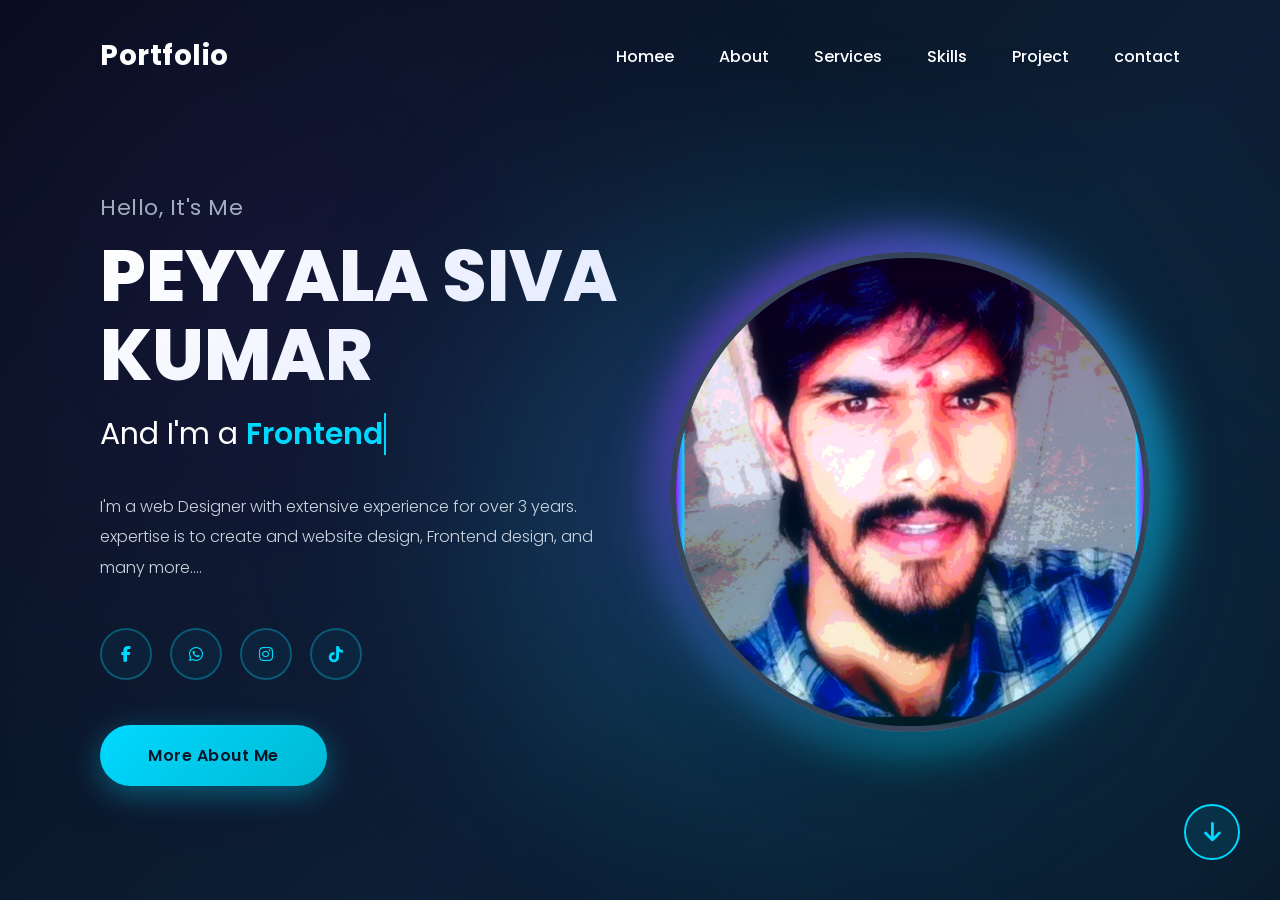
<file: index.html>
<!DOCTYPE html>
<html lang="en">
<head>
    <meta charset="UTF-8">
    <meta name="viewport" content="width=device-width, initial-scale=1.0">
    <title>Frontend Developer Portfolio</title>
    <link rel="stylesheet" href="https://cdnjs.cloudflare.com/ajax/libs/font-awesome/6.5.1/css/all.min.css" integrity="sha512-DTOQO9RWCH3ppGqcWaEA1BIZOC6xxalwEsw9c2QQeAIftl+Vegovlnee1c9QX4TctnWMn13TZye+giMm8e2LwA==" crossorigin="anonymous" referrerpolicy="no-referrer" />
    <link rel="preconnect" href="https://fonts.googleapis.com">
    <link rel="preconnect" href="https://fonts.gstatic.com" crossorigin>
    <link href="https://fonts.googleapis.com/css2?family=Poppins:wght@300;400;500;600;700;800&display=swap" rel="stylesheet">
    <style>
        :root {
            --primary-cyan: #00d9ff;
            --primary-purple: #8a2be2;
            --dark-bg: #0a1628;
            --darker-bg: #050d1a;
            --text-white: #ffffff;
            --text-gray: #a0aec0;
            --text-light: #cbd5e0;
        }

        * {
            margin: 0;
            padding: 0;
            box-sizing: border-box;
        }

        body {
            font-family: 'Poppins', sans-serif;
            background: linear-gradient(135deg, #050d1a 0%, #0a1628 30%, #0d1f36 60%, #0a1628 100%);
            color: var(--text-white);
            min-height: 100vh;
            overflow-x: hidden;
            position: relative;
        }

        /* Animated background particles */
        body::before {
            content: '';
            position: fixed;
            top: 0;
            left: 0;
            width: 100%;
            height: 100%;
            background-image: 
                radial-gradient(circle at 20% 30%, rgba(138, 43, 226, 0.08) 0%, transparent 50%),
                radial-gradient(circle at 80% 70%, rgba(0, 217, 255, 0.08) 0%, transparent 50%);
            pointer-events: none;
            z-index: 0;
        }

        /* Navigation */
        nav {
            display: flex;
            justify-content: space-between;
            align-items: center;
            padding: 35px 100px;
            position: relative;
            z-index: 100;
            animation: fadeInDown 0.8s ease-out;
        }

        @keyframes fadeInDown {
            from {
                opacity: 0;
                transform: translateY(-30px);
            }
            to {
                opacity: 1;
                transform: translateY(0);
            }
        }

        .logo {
            font-size: 28px;
            font-weight: 700;
            letter-spacing: 0.5px;
            color: var(--text-white);
        }

        .nav-links {
            display: flex;
            list-style: none;
            gap: 45px;
        }

        .nav-links a {
            color: var(--text-white);
            text-decoration: none;
            font-size: 16px;
            font-weight: 500;
            transition: all 0.3s cubic-bezier(0.4, 0, 0.2, 1);
            position: relative;
            padding: 5px 0;
        }

        .nav-links a::after {
            content: '';
            position: absolute;
            bottom: -2px;
            left: 50%;
            width: 0;
            height: 2px;
            background: linear-gradient(90deg, var(--primary-cyan), var(--primary-purple));
            transition: all 0.3s cubic-bezier(0.4, 0, 0.2, 1);
            transform: translateX(-50%);
        }

        .nav-links a:hover {
            color: var(--primary-cyan);
        }

        .nav-links a:hover::after {
            width: 100%;
        }

        /* Hero Container */
        .hero {
            display: flex;
            align-items: center;
            justify-content: space-between;
            padding: 40px 100px;
            position: relative;
            min-height: calc(100vh - 140px);
            z-index: 1;
        }

        /* Glow effect background */
        .glow-effect {
            position: absolute;
            top: 50%;
            right: 15%;
            width: 700px;
            height: 700px;
            background: radial-gradient(circle, rgba(138, 43, 226, 0.25) 0%, rgba(0, 217, 255, 0.15) 40%, transparent 70%);
            filter: blur(100px);
            border-radius: 50%;
            animation: glowPulse 6s ease-in-out infinite;
            pointer-events: none;
            transform: translate(0, -50%);
        }

        @keyframes glowPulse {
            0%, 100% {
                transform: translate(0, -50%) scale(1);
                opacity: 0.6;
            }
            50% {
                transform: translate(0, -50%) scale(1.15);
                opacity: 0.85;
            }
        }

        /* Hero Content */
        .hero-content {
            flex: 1;
            max-width: 650px;
            z-index: 2;
            animation: fadeInLeft 1s ease-out;
        }

        @keyframes fadeInLeft {
            from {
                opacity: 0;
                transform: translateX(-50px);
            }
            to {
                opacity: 1;
                transform: translateX(0);
            }
        }

        .hero-content h3 {
            font-size: 22px;
            font-weight: 400;
            margin-bottom: 12px;
            color: var(--text-gray);
            letter-spacing: 0.5px;
        }

        .hero-content h1 {
            font-size: 72px;
            font-weight: 800;
            margin-bottom: 18px;
            line-height: 1.1;
            background: linear-gradient(135deg, #ffffff 0%, #e0e7ff 100%);
            -webkit-background-clip: text;
            -webkit-text-fill-color: transparent;
            background-clip: text;
        }

        .hero-content h2 {
            font-size: 30px;
            font-weight: 400;
            margin-bottom: 35px;
            color: var(--text-white);
        }

        .hero-content h2 span {
            color: var(--primary-cyan);
            font-weight: 600;
            position: relative;
        }

        .hero-content h2 span::after {
            content: '';
            position: absolute;
            right: -3px;
            top: 0;
            width: 2px;
            height: 100%;
            background: var(--primary-cyan);
            animation: blink 1s step-end infinite;
        }

        @keyframes blink {
            0%, 50% { opacity: 1; }
            51%, 100% { opacity: 0; }
        }

        .hero-content p {
            font-size: 16px;
            line-height: 1.9;
            color: var(--text-light);
            margin-bottom: 45px;
            max-width: 520px;
            font-weight: 300;
        }

        /* Social Links */
        .social-links {
            display: flex;
            gap: 18px;
            margin-bottom: 45px;
        }

        .social-links a {
            width: 52px;
            height: 52px;
            border-radius: 50%;
            border: 2px solid rgba(0, 217, 255, 0.3);
            display: flex;
            align-items: center;
            justify-content: center;
            color: var(--primary-cyan);
            text-decoration: none;
            transition: all 0.4s cubic-bezier(0.4, 0, 0.2, 1);
            backdrop-filter: blur(10px);
            background: rgba(0, 217, 255, 0.05);
            position: relative;
            overflow: hidden;
        }

        .social-links a::before {
            content: '';
            position: absolute;
            top: 50%;
            left: 50%;
            width: 0;
            height: 0;
            border-radius: 50%;
            background: var(--primary-cyan);
            transition: all 0.5s cubic-bezier(0.4, 0, 0.2, 1);
            transform: translate(-50%, -50%);
        }

        .social-links a:hover::before {
            width: 120%;
            height: 120%;
        }

        .social-links a i {
            position: relative;
            z-index: 1;
            transition: all 0.3s ease;
        }

        .social-links a:hover {
            border-color: var(--primary-cyan);
            transform: translateY(-8px);
            box-shadow: 0 15px 40px rgba(0, 217, 255, 0.4);
        }

        .social-links a:hover i {
            color: var(--dark-bg);
        }

        /* CTA Button */
        .cta-button {
            display: inline-block;
            padding: 18px 48px;
            background: linear-gradient(135deg, var(--primary-cyan) 0%, #00b8d4 100%);
            color: var(--dark-bg);
            text-decoration: none;
            border-radius: 35px;
            font-weight: 600;
            font-size: 16px;
            letter-spacing: 0.5px;
            transition: all 0.4s cubic-bezier(0.4, 0, 0.2, 1);
            box-shadow: 0 8px 30px rgba(0, 217, 255, 0.35);
            position: relative;
            overflow: hidden;
        }

        .cta-button::before {
            content: '';
            position: absolute;
            top: 0;
            left: -100%;
            width: 100%;
            height: 100%;
            background: linear-gradient(90deg, transparent, rgba(255, 255, 255, 0.3), transparent);
            transition: left 0.6s;
        }

        .cta-button:hover::before {
            left: 100%;
        }

        .cta-button:hover {
            transform: translateY(-4px);
            box-shadow: 0 15px 45px rgba(0, 217, 255, 0.55);
        }

        /* Hero Image Section */
        .hero-image {
            flex: 1;
            display: flex;
            justify-content: center;
            align-items: center;
            position: relative;
            z-index: 2;
            animation: fadeInRight 1s ease-out;
        }

        @keyframes fadeInRight {
            from {
                opacity: 0;
                transform: translateX(50px);
            }
            to {
                opacity: 1;
                transform: translateX(0);
            }
        }

        .image-container {
            position: relative;
            width: 480px;
            height: 480px;
            animation: float 7s ease-in-out infinite;
        }

        @keyframes float {
            0%, 100% {
                transform: translateY(0px);
            }
            50% {
                transform: translateY(-25px);
            }
        }

        /* Rotating gradient ring */
        .gradient-ring {
            position: absolute;
            top: -15px;
            left: -15px;
            right: -15px;
            bottom: -15px;
            border-radius: 50%;
            background: linear-gradient(135deg, 
                var(--primary-purple) 0%, 
                var(--primary-cyan) 25%, 
                #ff00ff 50%, 
                var(--primary-cyan) 75%, 
                var(--primary-purple) 100%
            );
            background-size: 300% 300%;
            animation: gradientRotate 8s linear infinite;
            filter: blur(25px);
            opacity: 0.9;
        }

        @keyframes gradientRotate {
            0% {
                background-position: 0% 50%;
                transform: rotate(0deg);
            }
            50% {
                background-position: 100% 50%;
            }
            100% {
                background-position: 0% 50%;
                transform: rotate(360deg);
            }
        }

        /* Inner glow effect */
        .inner-glow {
            position: absolute;
            top: -8px;
            left: -8px;
            right: -8px;
            bottom: -8px;
            border-radius: 50%;
            background: linear-gradient(135deg, 
                rgba(138, 43, 226, 0.4), 
                rgba(0, 217, 255, 0.4)
            );
            filter: blur(15px);
            animation: pulse 3s ease-in-out infinite;
        }

        @keyframes pulse {
            0%, 100% {
                opacity: 0.6;
                transform: scale(1);
            }
            50% {
                opacity: 0.9;
                transform: scale(1.05);
            }
        }

        /* Profile circle */
        .profile-circle {
            position: relative;
            width: 100%;
            height: 100%;
            border-radius: 50%;
            overflow: hidden;
            border: 6px solid rgba(255, 255, 255, 0.15);
            box-shadow: 
                0 25px 70px rgba(0, 0, 0, 0.6),
                inset 0 0 40px rgba(0, 217, 255, 0.1);
            background: linear-gradient(135deg, #1a2942 0%, #0d1f36 100%);
        }

        .profile-circle img {
            width: 100%;
            height: 100%;
            object-fit: cover;
            display: block;
            filter: brightness(1.05) contrast(1.1);
        }

        /* Scroll Down Button */
        .scroll-indicator {
            position: fixed;
            bottom: 40px;
            right: 40px;
            width: 56px;
            height: 56px;
            background: rgba(0, 217, 255, 0.1);
            border: 2px solid var(--primary-cyan);
            border-radius: 50%;
            display: flex;
            align-items: center;
            justify-content: center;
            cursor: pointer;
            transition: all 0.4s cubic-bezier(0.4, 0, 0.2, 1);
            z-index: 100;
            animation: bounce 2.5s infinite;
            backdrop-filter: blur(10px);
        }

        @keyframes bounce {
            0%, 20%, 50%, 80%, 100% {
                transform: translateY(0);
            }
            40% {
                transform: translateY(-12px);
            }
            60% {
                transform: translateY(-6px);
            }
        }

        .scroll-indicator:hover {
            background: var(--primary-cyan);
            transform: scale(1.15);
            box-shadow: 0 10px 35px rgba(0, 217, 255, 0.5);
            animation: none;
        }

        .scroll-indicator i {
            color: var(--primary-cyan);
            font-size: 22px;
            transition: color 0.3s ease;
        }

        .scroll-indicator:hover i {
            color: var(--dark-bg);
        }

        /* Mobile Menu Toggle */
        .menu-toggle {
            display: none;
            flex-direction: column;
            gap: 6px;
            cursor: pointer;
            z-index: 101;
        }

        .menu-toggle span {
            width: 28px;
            height: 3px;
            background: var(--text-white);
            border-radius: 2px;
            transition: all 0.3s ease;
        }

        /* Responsive Design */
        @media (max-width: 1200px) {
            nav {
                padding: 30px 60px;
            }

            .hero {
                padding: 40px 60px;
            }

            .hero-content h1 {
                font-size: 60px;
            }

            .image-container {
                width: 400px;
                height: 400px;
            }
        }

        @media (max-width: 1024px) {
            nav {
                padding: 25px 40px;
            }

            .menu-toggle {
                display: flex;
            }

            .nav-links {
                position: fixed;
                top: 0;
                right: -100%;
                width: 300px;
                height: 100vh;
                background: rgba(10, 22, 40, 0.98);
                backdrop-filter: blur(20px);
                flex-direction: column;
                justify-content: center;
                align-items: center;
                gap: 40px;
                transition: right 0.4s cubic-bezier(0.4, 0, 0.2, 1);
                border-left: 1px solid rgba(0, 217, 255, 0.2);
            }

            .nav-links.active {
                right: 0;
            }

            .hero {
                padding: 30px 40px;
                flex-direction: column-reverse;
                gap: 60px;
                min-height: auto;
            }

            .hero-content {
                text-align: center;
                max-width: 100%;
            }

            .hero-content h1 {
                font-size: 52px;
            }

            .hero-content h2 {
                font-size: 26px;
            }

            .hero-content p {
                max-width: 100%;
            }

            .social-links {
                justify-content: center;
            }

            .image-container {
                width: 380px;
                height: 380px;
            }
        }

        @media (max-width: 768px) {
            nav {
                padding: 20px 30px;
            }

            .logo {
                font-size: 24px;
            }

            .hero {
                padding: 20px 30px;
            }

            .hero-content h3 {
                font-size: 18px;
            }

            .hero-content h1 {
                font-size: 42px;
            }

            .hero-content h2 {
                font-size: 22px;
            }

            .hero-content p {
                font-size: 15px;
            }

            .image-container {
                width: 320px;
                height: 320px;
            }

            .scroll-indicator {
                width: 50px;
                height: 50px;
                bottom: 30px;
                right: 30px;
            }
        }

        @media (max-width: 480px) {
            .hero-content h1 {
                font-size: 36px;
            }

            .hero-content h2 {
                font-size: 20px;
            }

            .image-container {
                width: 280px;
                height: 280px;
            }

            .cta-button {
                padding: 16px 38px;
                font-size: 15px;
            }

            .social-links a {
                width: 48px;
                height: 48px;
            }
        }
    </style>
</head>
<body>
    <nav>
        <div class="logo">Portfolio</div>
        <div class="menu-toggle" onclick="toggleMenu()">
            <span></span>
            <span></span>
            <span></span>
        </div>
        <ul class="nav-links" id="navLinks">
            <li><a href="#home">Homee</a></li>
            <li><a href="#about">About</a></li>
            <li><a href="#services">Services</a></li>
            <li><a href="#skills">Skills</a></li>
            <li><a href="#project">Project</a></li>
            <li><a href="#contact">contact</a></li>
        </ul>
    </nav>

    <section class="hero">
        <div class="glow-effect"></div>
        
        <div class="hero-content">
            <h3>Hello, It's Me</h3>
            <h1>PEYYALA SIVA KUMAR</h1>
            <h2>And I'm a <span id="roleText">Frontend</span></h2>
            <p>I'm a web Designer with extensive experience for over 3 years. expertise is to create and website design, Frontend design, and many more....</p>
            
            <div class="social-links">
                <a href="#" aria-label="Facebook">
                    <i class="fab fa-facebook-f"></i>
                </a>
                <a href="#" aria-label="WhatsApp">
                    <i class="fab fa-whatsapp"></i>
                </a>
                <a href="#" aria-label="Instagram">
                    <i class="fab fa-instagram"></i>
                </a>
                <a href="#" aria-label="TikTok">
                    <i class="fab fa-tiktok"></i>
                </a>
            </div>

            <a href="#about" class="cta-button">More About Me</a>
        </div>

        <div class="hero-image">
            <div class="image-container">
                <div class="gradient-ring"></div>
                <div class="inner-glow"></div>
                <div class="profile-circle">
                    <!-- Replace with your image URL -->
                    <img src="Portfolio.jpg" alt="Havindu Hemal - Frontend Developer">
                </div>
            </div>
        </div>
    </section>

    <div class="scroll-indicator" onclick="scrollDown()">
        <i class="fas fa-arrow-down"></i>
    </div>

    <script>
        // Mobile menu toggle
        function toggleMenu() {
            const navLinks = document.getElementById('navLinks');
            navLinks.classList.toggle('active');
        }

        // Close menu when clicking a link
        document.querySelectorAll('.nav-links a').forEach(link => {
            link.addEventListener('click', () => {
                document.getElementById('navLinks').classList.remove('active');
            });
        });

        // Smooth scrolling
        document.querySelectorAll('a[href^="#"]').forEach(anchor => {
            anchor.addEventListener('click', function (e) {
                e.preventDefault();
                const target = document.querySelector(this.getAttribute('href'));
                if (target) {
                    target.scrollIntoView({
                        behavior: 'smooth',
                        block: 'start'
                    });
                }
            });
        });

        // Scroll down function
        function scrollDown() {
            window.scrollBy({
                top: window.innerHeight,
                behavior: 'smooth'
            });
        }

        // Typing animation with blinking cursor
        const roles = ['Frontend', 'Web Designer', 'UI/UX Expert', 'Developer'];
        let roleIndex = 0;
        let charIndex = 0;
        let isDeleting = false;
        const roleElement = document.getElementById('roleText');
        const typingSpeed = 120;
        const deletingSpeed = 60;
        const pauseTime = 2000;

        function typeRole() {
            const currentRole = roles[roleIndex];
            
            if (isDeleting) {
                roleElement.textContent = currentRole.substring(0, charIndex - 1);
                charIndex--;
            } else {
                roleElement.textContent = currentRole.substring(0, charIndex + 1);
                charIndex++;
            }

            let speed = isDeleting ? deletingSpeed : typingSpeed;

            if (!isDeleting && charIndex === currentRole.length) {
                speed = pauseTime;
                isDeleting = true;
            } else if (isDeleting && charIndex === 0) {
                isDeleting = false;
                roleIndex = (roleIndex + 1) % roles.length;
                speed = 500;
            }

            setTimeout(typeRole, speed);
        }

        // Start typing animation after page load
        window.addEventListener('load', () => {
            setTimeout(typeRole, 1000);
        });

        // Parallax effect on mouse move
        document.addEventListener('mousemove', (e) => {
            const mouseX = e.clientX / window.innerWidth;
            const mouseY = e.clientY / window.innerHeight;
            
            const glowEffect = document.querySelector('.glow-effect');
            if (glowEffect) {
                glowEffect.style.transform = `translate(${mouseX * 30 - 15}px, calc(-50% + ${mouseY * 30 - 15}px))`;
            }
        });
    </script>
</body>
</html>
</file>
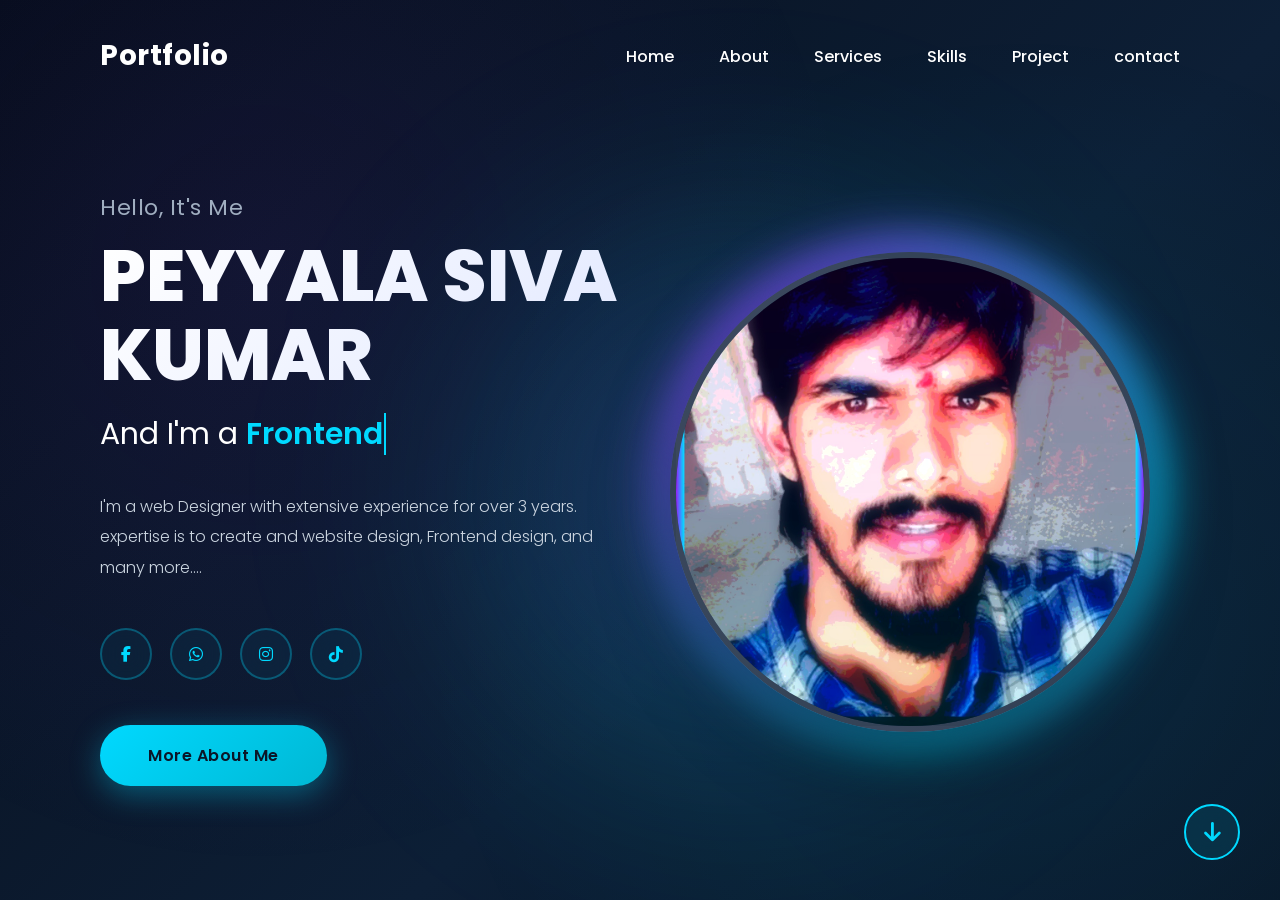
<file: Portfolio.html>
<!DOCTYPE html>
<html lang="en">
<head>
    <meta charset="UTF-8">
    <meta name="viewport" content="width=device-width, initial-scale=1.0">
    <title>Havindu Hemal - Frontend Developer Portfolio</title>
    <link rel="stylesheet" href="https://cdnjs.cloudflare.com/ajax/libs/font-awesome/6.5.1/css/all.min.css" integrity="sha512-DTOQO9RWCH3ppGqcWaEA1BIZOC6xxalwEsw9c2QQeAIftl+Vegovlnee1c9QX4TctnWMn13TZye+giMm8e2LwA==" crossorigin="anonymous" referrerpolicy="no-referrer" />
    <link rel="preconnect" href="https://fonts.googleapis.com">
    <link rel="preconnect" href="https://fonts.gstatic.com" crossorigin>
    <link href="https://fonts.googleapis.com/css2?family=Poppins:wght@300;400;500;600;700;800&display=swap" rel="stylesheet">
    <style>
        :root {
            --primary-cyan: #00d9ff;
            --primary-purple: #8a2be2;
            --dark-bg: #0a1628;
            --darker-bg: #050d1a;
            --text-white: #ffffff;
            --text-gray: #a0aec0;
            --text-light: #cbd5e0;
        }

        * {
            margin: 0;
            padding: 0;
            box-sizing: border-box;
        }

        body {
            font-family: 'Poppins', sans-serif;
            background: linear-gradient(135deg, #050d1a 0%, #0a1628 30%, #0d1f36 60%, #0a1628 100%);
            color: var(--text-white);
            min-height: 100vh;
            overflow-x: hidden;
            position: relative;
        }

        /* Animated background particles */
        body::before {
            content: '';
            position: fixed;
            top: 0;
            left: 0;
            width: 100%;
            height: 100%;
            background-image: 
                radial-gradient(circle at 20% 30%, rgba(138, 43, 226, 0.08) 0%, transparent 50%),
                radial-gradient(circle at 80% 70%, rgba(0, 217, 255, 0.08) 0%, transparent 50%);
            pointer-events: none;
            z-index: 0;
        }

        /* Navigation */
        nav {
            display: flex;
            justify-content: space-between;
            align-items: center;
            padding: 35px 100px;
            position: relative;
            z-index: 100;
            animation: fadeInDown 0.8s ease-out;
        }

        @keyframes fadeInDown {
            from {
                opacity: 0;
                transform: translateY(-30px);
            }
            to {
                opacity: 1;
                transform: translateY(0);
            }
        }

        .logo {
            font-size: 28px;
            font-weight: 700;
            letter-spacing: 0.5px;
            color: var(--text-white);
        }

        .nav-links {
            display: flex;
            list-style: none;
            gap: 45px;
        }

        .nav-links a {
            color: var(--text-white);
            text-decoration: none;
            font-size: 16px;
            font-weight: 500;
            transition: all 0.3s cubic-bezier(0.4, 0, 0.2, 1);
            position: relative;
            padding: 5px 0;
        }

        .nav-links a::after {
            content: '';
            position: absolute;
            bottom: -2px;
            left: 50%;
            width: 0;
            height: 2px;
            background: linear-gradient(90deg, var(--primary-cyan), var(--primary-purple));
            transition: all 0.3s cubic-bezier(0.4, 0, 0.2, 1);
            transform: translateX(-50%);
        }

        .nav-links a:hover {
            color: var(--primary-cyan);
        }

        .nav-links a:hover::after {
            width: 100%;
        }

        /* Hero Container */
        .hero {
            display: flex;
            align-items: center;
            justify-content: space-between;
            padding: 40px 100px;
            position: relative;
            min-height: calc(100vh - 140px);
            z-index: 1;
        }

        /* Glow effect background */
        .glow-effect {
            position: absolute;
            top: 50%;
            right: 15%;
            width: 700px;
            height: 700px;
            background: radial-gradient(circle, rgba(138, 43, 226, 0.25) 0%, rgba(0, 217, 255, 0.15) 40%, transparent 70%);
            filter: blur(100px);
            border-radius: 50%;
            animation: glowPulse 6s ease-in-out infinite;
            pointer-events: none;
            transform: translate(0, -50%);
        }

        @keyframes glowPulse {
            0%, 100% {
                transform: translate(0, -50%) scale(1);
                opacity: 0.6;
            }
            50% {
                transform: translate(0, -50%) scale(1.15);
                opacity: 0.85;
            }
        }

        /* Hero Content */
        .hero-content {
            flex: 1;
            max-width: 650px;
            z-index: 2;
            animation: fadeInLeft 1s ease-out;
        }

        @keyframes fadeInLeft {
            from {
                opacity: 0;
                transform: translateX(-50px);
            }
            to {
                opacity: 1;
                transform: translateX(0);
            }
        }

        .hero-content h3 {
            font-size: 22px;
            font-weight: 400;
            margin-bottom: 12px;
            color: var(--text-gray);
            letter-spacing: 0.5px;
        }

        .hero-content h1 {
            font-size: 72px;
            font-weight: 800;
            margin-bottom: 18px;
            line-height: 1.1;
            background: linear-gradient(135deg, #ffffff 0%, #e0e7ff 100%);
            -webkit-background-clip: text;
            -webkit-text-fill-color: transparent;
            background-clip: text;
        }

        .hero-content h2 {
            font-size: 30px;
            font-weight: 400;
            margin-bottom: 35px;
            color: var(--text-white);
        }

        .hero-content h2 span {
            color: var(--primary-cyan);
            font-weight: 600;
            position: relative;
        }

        .hero-content h2 span::after {
            content: '';
            position: absolute;
            right: -3px;
            top: 0;
            width: 2px;
            height: 100%;
            background: var(--primary-cyan);
            animation: blink 1s step-end infinite;
        }

        @keyframes blink {
            0%, 50% { opacity: 1; }
            51%, 100% { opacity: 0; }
        }

        .hero-content p {
            font-size: 16px;
            line-height: 1.9;
            color: var(--text-light);
            margin-bottom: 45px;
            max-width: 520px;
            font-weight: 300;
        }

        /* Social Links */
        .social-links {
            display: flex;
            gap: 18px;
            margin-bottom: 45px;
        }

        .social-links a {
            width: 52px;
            height: 52px;
            border-radius: 50%;
            border: 2px solid rgba(0, 217, 255, 0.3);
            display: flex;
            align-items: center;
            justify-content: center;
            color: var(--primary-cyan);
            text-decoration: none;
            transition: all 0.4s cubic-bezier(0.4, 0, 0.2, 1);
            backdrop-filter: blur(10px);
            background: rgba(0, 217, 255, 0.05);
            position: relative;
            overflow: hidden;
        }

        .social-links a::before {
            content: '';
            position: absolute;
            top: 50%;
            left: 50%;
            width: 0;
            height: 0;
            border-radius: 50%;
            background: var(--primary-cyan);
            transition: all 0.5s cubic-bezier(0.4, 0, 0.2, 1);
            transform: translate(-50%, -50%);
        }

        .social-links a:hover::before {
            width: 120%;
            height: 120%;
        }

        .social-links a i {
            position: relative;
            z-index: 1;
            transition: all 0.3s ease;
        }

        .social-links a:hover {
            border-color: var(--primary-cyan);
            transform: translateY(-8px);
            box-shadow: 0 15px 40px rgba(0, 217, 255, 0.4);
        }

        .social-links a:hover i {
            color: var(--dark-bg);
        }

        /* CTA Button */
        .cta-button {
            display: inline-block;
            padding: 18px 48px;
            background: linear-gradient(135deg, var(--primary-cyan) 0%, #00b8d4 100%);
            color: var(--dark-bg);
            text-decoration: none;
            border-radius: 35px;
            font-weight: 600;
            font-size: 16px;
            letter-spacing: 0.5px;
            transition: all 0.4s cubic-bezier(0.4, 0, 0.2, 1);
            box-shadow: 0 8px 30px rgba(0, 217, 255, 0.35);
            position: relative;
            overflow: hidden;
        }

        .cta-button::before {
            content: '';
            position: absolute;
            top: 0;
            left: -100%;
            width: 100%;
            height: 100%;
            background: linear-gradient(90deg, transparent, rgba(255, 255, 255, 0.3), transparent);
            transition: left 0.6s;
        }

        .cta-button:hover::before {
            left: 100%;
        }

        .cta-button:hover {
            transform: translateY(-4px);
            box-shadow: 0 15px 45px rgba(0, 217, 255, 0.55);
        }

        /* Hero Image Section */
        .hero-image {
            flex: 1;
            display: flex;
            justify-content: center;
            align-items: center;
            position: relative;
            z-index: 2;
            animation: fadeInRight 1s ease-out;
        }

        @keyframes fadeInRight {
            from {
                opacity: 0;
                transform: translateX(50px);
            }
            to {
                opacity: 1;
                transform: translateX(0);
            }
        }

        .image-container {
            position: relative;
            width: 480px;
            height: 480px;
            animation: float 7s ease-in-out infinite;
        }

        @keyframes float {
            0%, 100% {
                transform: translateY(0px);
            }
            50% {
                transform: translateY(-25px);
            }
        }

        /* Rotating gradient ring */
        .gradient-ring {
            position: absolute;
            top: -15px;
            left: -15px;
            right: -15px;
            bottom: -15px;
            border-radius: 50%;
            background: linear-gradient(135deg, 
                var(--primary-purple) 0%, 
                var(--primary-cyan) 25%, 
                #ff00ff 50%, 
                var(--primary-cyan) 75%, 
                var(--primary-purple) 100%
            );
            background-size: 300% 300%;
            animation: gradientRotate 8s linear infinite;
            filter: blur(25px);
            opacity: 0.9;
        }

        @keyframes gradientRotate {
            0% {
                background-position: 0% 50%;
                transform: rotate(0deg);
            }
            50% {
                background-position: 100% 50%;
            }
            100% {
                background-position: 0% 50%;
                transform: rotate(360deg);
            }
        }

        /* Inner glow effect */
        .inner-glow {
            position: absolute;
            top: -8px;
            left: -8px;
            right: -8px;
            bottom: -8px;
            border-radius: 50%;
            background: linear-gradient(135deg, 
                rgba(138, 43, 226, 0.4), 
                rgba(0, 217, 255, 0.4)
            );
            filter: blur(15px);
            animation: pulse 3s ease-in-out infinite;
        }

        @keyframes pulse {
            0%, 100% {
                opacity: 0.6;
                transform: scale(1);
            }
            50% {
                opacity: 0.9;
                transform: scale(1.05);
            }
        }

        /* Profile circle */
        .profile-circle {
            position: relative;
            width: 100%;
            height: 100%;
            border-radius: 50%;
            overflow: hidden;
            border: 6px solid rgba(255, 255, 255, 0.15);
            box-shadow: 
                0 25px 70px rgba(0, 0, 0, 0.6),
                inset 0 0 40px rgba(0, 217, 255, 0.1);
            background: linear-gradient(135deg, #1a2942 0%, #0d1f36 100%);
        }

        .profile-circle img {
            width: 100%;
            height: 100%;
            object-fit: cover;
            display: block;
            filter: brightness(1.05) contrast(1.1);
        }

        /* Scroll Down Button */
        .scroll-indicator {
            position: fixed;
            bottom: 40px;
            right: 40px;
            width: 56px;
            height: 56px;
            background: rgba(0, 217, 255, 0.1);
            border: 2px solid var(--primary-cyan);
            border-radius: 50%;
            display: flex;
            align-items: center;
            justify-content: center;
            cursor: pointer;
            transition: all 0.4s cubic-bezier(0.4, 0, 0.2, 1);
            z-index: 100;
            animation: bounce 2.5s infinite;
            backdrop-filter: blur(10px);
        }

        @keyframes bounce {
            0%, 20%, 50%, 80%, 100% {
                transform: translateY(0);
            }
            40% {
                transform: translateY(-12px);
            }
            60% {
                transform: translateY(-6px);
            }
        }

        .scroll-indicator:hover {
            background: var(--primary-cyan);
            transform: scale(1.15);
            box-shadow: 0 10px 35px rgba(0, 217, 255, 0.5);
            animation: none;
        }

        .scroll-indicator i {
            color: var(--primary-cyan);
            font-size: 22px;
            transition: color 0.3s ease;
        }

        .scroll-indicator:hover i {
            color: var(--dark-bg);
        }

        /* Mobile Menu Toggle */
        .menu-toggle {
            display: none;
            flex-direction: column;
            gap: 6px;
            cursor: pointer;
            z-index: 101;
        }

        .menu-toggle span {
            width: 28px;
            height: 3px;
            background: var(--text-white);
            border-radius: 2px;
            transition: all 0.3s ease;
        }

        /* Responsive Design */
        @media (max-width: 1200px) {
            nav {
                padding: 30px 60px;
            }

            .hero {
                padding: 40px 60px;
            }

            .hero-content h1 {
                font-size: 60px;
            }

            .image-container {
                width: 400px;
                height: 400px;
            }
        }

        @media (max-width: 1024px) {
            nav {
                padding: 25px 40px;
            }

            .menu-toggle {
                display: flex;
            }

            .nav-links {
                position: fixed;
                top: 0;
                right: -100%;
                width: 300px;
                height: 100vh;
                background: rgba(10, 22, 40, 0.98);
                backdrop-filter: blur(20px);
                flex-direction: column;
                justify-content: center;
                align-items: center;
                gap: 40px;
                transition: right 0.4s cubic-bezier(0.4, 0, 0.2, 1);
                border-left: 1px solid rgba(0, 217, 255, 0.2);
            }

            .nav-links.active {
                right: 0;
            }

            .hero {
                padding: 30px 40px;
                flex-direction: column-reverse;
                gap: 60px;
                min-height: auto;
            }

            .hero-content {
                text-align: center;
                max-width: 100%;
            }

            .hero-content h1 {
                font-size: 52px;
            }

            .hero-content h2 {
                font-size: 26px;
            }

            .hero-content p {
                max-width: 100%;
            }

            .social-links {
                justify-content: center;
            }

            .image-container {
                width: 380px;
                height: 380px;
            }
        }

        @media (max-width: 768px) {
            nav {
                padding: 20px 30px;
            }

            .logo {
                font-size: 24px;
            }

            .hero {
                padding: 20px 30px;
            }

            .hero-content h3 {
                font-size: 18px;
            }

            .hero-content h1 {
                font-size: 42px;
            }

            .hero-content h2 {
                font-size: 22px;
            }

            .hero-content p {
                font-size: 15px;
            }

            .image-container {
                width: 320px;
                height: 320px;
            }

            .scroll-indicator {
                width: 50px;
                height: 50px;
                bottom: 30px;
                right: 30px;
            }
        }

        @media (max-width: 480px) {
            .hero-content h1 {
                font-size: 36px;
            }

            .hero-content h2 {
                font-size: 20px;
            }

            .image-container {
                width: 280px;
                height: 280px;
            }

            .cta-button {
                padding: 16px 38px;
                font-size: 15px;
            }

            .social-links a {
                width: 48px;
                height: 48px;
            }
        }
    </style>
</head>
<body>
    <nav>
        <div class="logo">Portfolio</div>
        <div class="menu-toggle" onclick="toggleMenu()">
            <span></span>
            <span></span>
            <span></span>
        </div>
        <ul class="nav-links" id="navLinks">
            <li><a href="#home">Home</a></li>
            <li><a href="#about">About</a></li>
            <li><a href="#services">Services</a></li>
            <li><a href="#skills">Skills</a></li>
            <li><a href="#project">Project</a></li>
            <li><a href="#contact">contact</a></li>
        </ul>
    </nav>

    <section class="hero">
        <div class="glow-effect"></div>
        
        <div class="hero-content">
            <h3>Hello, It's Me</h3>
            <h1>PEYYALA SIVA KUMAR</h1>
            <h2>And I'm a <span id="roleText">Frontend</span></h2>
            <p>I'm a web Designer with extensive experience for over 3 years. expertise is to create and website design, Frontend design, and many more....</p>
            
            <div class="social-links">
                <a href="#" aria-label="Facebook">
                    <i class="fab fa-facebook-f"></i>
                </a>
                <a href="#" aria-label="WhatsApp">
                    <i class="fab fa-whatsapp"></i>
                </a>
                <a href="#" aria-label="Instagram">
                    <i class="fab fa-instagram"></i>
                </a>
                <a href="#" aria-label="TikTok">
                    <i class="fab fa-tiktok"></i>
                </a>
            </div>

            <a href="#about" class="cta-button">More About Me</a>
        </div>

        <div class="hero-image">
            <div class="image-container">
                <div class="gradient-ring"></div>
                <div class="inner-glow"></div>
                <div class="profile-circle">
                    <!-- Replace with your image URL -->
                    <img src="Portfolio.jpg" alt="Havindu Hemal - Frontend Developer">
                </div>
            </div>
        </div>
    </section>

    <div class="scroll-indicator" onclick="scrollDown()">
        <i class="fas fa-arrow-down"></i>
    </div>

    <script>
        // Mobile menu toggle
        function toggleMenu() {
            const navLinks = document.getElementById('navLinks');
            navLinks.classList.toggle('active');
        }

        // Close menu when clicking a link
        document.querySelectorAll('.nav-links a').forEach(link => {
            link.addEventListener('click', () => {
                document.getElementById('navLinks').classList.remove('active');
            });
        });

        // Smooth scrolling
        document.querySelectorAll('a[href^="#"]').forEach(anchor => {
            anchor.addEventListener('click', function (e) {
                e.preventDefault();
                const target = document.querySelector(this.getAttribute('href'));
                if (target) {
                    target.scrollIntoView({
                        behavior: 'smooth',
                        block: 'start'
                    });
                }
            });
        });

        // Scroll down function
        function scrollDown() {
            window.scrollBy({
                top: window.innerHeight,
                behavior: 'smooth'
            });
        }

        // Typing animation with blinking cursor
        const roles = ['Frontend', 'Web Designer', 'UI/UX Expert', 'Developer'];
        let roleIndex = 0;
        let charIndex = 0;
        let isDeleting = false;
        const roleElement = document.getElementById('roleText');
        const typingSpeed = 120;
        const deletingSpeed = 60;
        const pauseTime = 2000;

        function typeRole() {
            const currentRole = roles[roleIndex];
            
            if (isDeleting) {
                roleElement.textContent = currentRole.substring(0, charIndex - 1);
                charIndex--;
            } else {
                roleElement.textContent = currentRole.substring(0, charIndex + 1);
                charIndex++;
            }

            let speed = isDeleting ? deletingSpeed : typingSpeed;

            if (!isDeleting && charIndex === currentRole.length) {
                speed = pauseTime;
                isDeleting = true;
            } else if (isDeleting && charIndex === 0) {
                isDeleting = false;
                roleIndex = (roleIndex + 1) % roles.length;
                speed = 500;
            }

            setTimeout(typeRole, speed);
        }

        // Start typing animation after page load
        window.addEventListener('load', () => {
            setTimeout(typeRole, 1000);
        });

        // Parallax effect on mouse move
        document.addEventListener('mousemove', (e) => {
            const mouseX = e.clientX / window.innerWidth;
            const mouseY = e.clientY / window.innerHeight;
            
            const glowEffect = document.querySelector('.glow-effect');
            if (glowEffect) {
                glowEffect.style.transform = `translate(${mouseX * 30 - 15}px, calc(-50% + ${mouseY * 30 - 15}px))`;
            }
        });
    </script>
</body>
</html>
</file>
